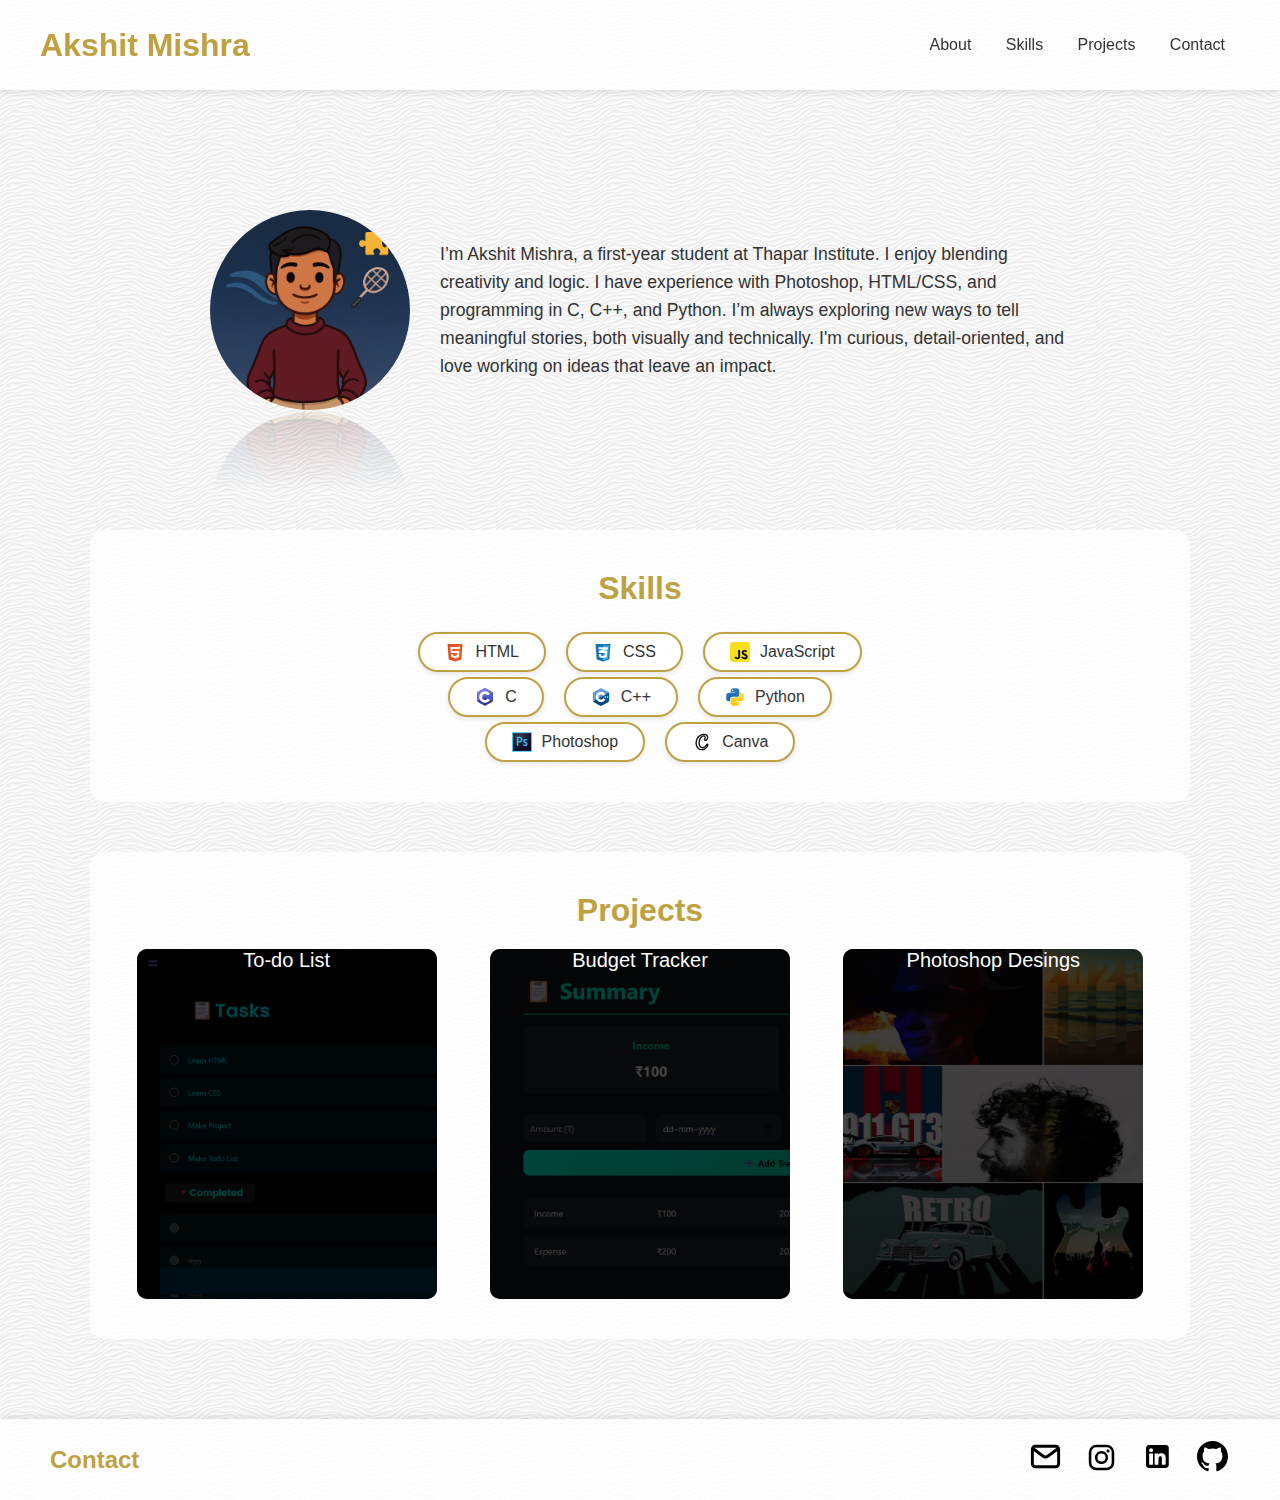
<file: Submissions/akshitmishra_1024180031/main.html>
<!DOCTYPE html>
<html lang="en">

<head>
    <meta charset="UTF-8">
    <meta name="viewport" content="width=device-width, initial-scale=1.0">
    <title>Akshit Mishra</title>
    <link rel="stylesheet" href="style.css">
</head>

<body>
    <div class="header">
        <div class="name">
            <h1>Akshit Mishra</h1>
        </div>
        <div class="nav">
            <nav>
                <a href="#about">About</a>
                <a href="#skills">Skills</a>
                <a href="#projects">Projects</a>
                <a href="#contact">Contact</a>
            </nav>
        </div>
    </div>
    <div class="about" id="about">
        <img src="images/emoji.png" height="200px" style="border-radius: 150px;" alt="">
        <p>I’m Akshit Mishra, a first-year student at Thapar Institute. I enjoy blending creativity and logic. I have
            experience with Photoshop, HTML/CSS, and programming in C, C++, and Python. I’m always exploring new ways to
            tell meaningful stories, both visually and technically. I'm curious, detail-oriented, and love working on
            ideas that leave an impact. 
        </p>
    </div>
    <div class="skills" id="skills">
        <ul class="webdev">
            <li>
                <img src="images/html-5-svgrepo-com.svg" height="20px" alt="" srcset="">
                <p> HTML</p>
            </li>
            <li>
                <img src="images/css-3-svgrepo-com.svg" height="20px" alt="" srcset="">
                <p>CSS</p>
            </li>
            <li>
                <img src="images/javascript-svgrepo-com.svg" height="20px" srcset="">
                <p>JavaScript</p>
            </li>

        </ul>
        <ul class="plang">
            <li>
                <img src="images/icons8-c-programming.svg" height="20px" alt="" srcset="">
                <p>C</p>
            </li>
            <li>
                <img src="images/cpp3-svgrepo-com.svg" height="20px" alt="">
                <p>C++</p>
            </li>
            <li>
                <img src="images/python-svgrepo-com.svg" height="20px" alt="">
                <p>Python</p>
            </li>
        </ul>
        <ul class="Desing">
            <li>
                <img src="images/photoshop-cc-logo-svgrepo-com.svg" height="20px" alt="">
                <p>Photoshop</p>
            </li>
            <li>
                <img src="images/canva-svgrepo-com.svg" height="20px" alt="">
                <p>Canva</p>
            </li>
        </ul>
    </div>
    <div class="projects" id="projects">
        <div class="display">
            <div class="proj1 img-show">
                <p class="info">To-do List</p>
                <img src="images/proj1.png" alt="" srcset="">
                <a class="more" href="https://github.com/AkshitMishra1107/TodoList" target="_blank">See More</a>
            </div>
            <div class="proj2 img-show">
                <p class="info">Budget Tracker</p>
                <img src="images/proj2.png" alt="" srcset="">
                <a class="more" href="https://github.com/AkshitMishra1107/Budget-Manager" target="_blank">See More</a>
            </div>
            <div class="proj3 img-show">
                <p class="info">Photoshop Desings</p>
                <img src="images/imggrid.jpg" width="300px" alt="">
                <a class="more" href="photoshop.html" target="_blank">See More</a> 

            </div>
        </div>
    </div>
    <div class="contact" id="contact">
        <h2>Contact</h2>
        <div class="links">
            <p><a href="mailto:akshitmishra117@gmail.com" target="_blank"><img src="images/email-svgrepo-com.svg" height="35px" srcset=""></a></p>
            <p><a href="https://www.instagram.com/akmishra07/" target="_blank"><img src="images/instagram-svgrepo-com.svg" height="37px" alt="" srcset=""></a></p>
            <p><a href="linkedin.com/in/akshit-mishra-605491326" target="_blank"><img src="images/linkedin-svgrepo-com.svg" height="35px" alt="" srcset=""></a></p>
            <p><a href="https://github.com/AkshitMishra1107" target="_blank"><img src="images/github-logo-svgrepo-com.svg" height="35px" alt="" srcset=""></a></p>
        </div>
    </div>
        <script src="script.js"></script>
</body>

</html>
</file>
<file: Submissions/akshitmishra_1024180031/style.css>
* {
  font-family: 'Segoe UI', sans-serif;
  margin: 0;
  padding: 0;
  box-sizing: border-box;
}

body {
  background-image: url(images/white-waves.jpg);
  color: #333;
}

.header {
  background-color: rgba(255, 255, 255, 0.8);
  box-shadow: 0 2px 8px rgba(0, 0, 0, 0.1);
  display: flex;
  height: 10vh;
  align-items: center;
  justify-content: space-between;
  padding: 0 40px;
  position: sticky;
  top: 0;
  z-index: 1000;
}

.name h1 {
  color: #bfa142;
}

.nav nav a {
  text-decoration: none;
  color: #333;
  padding: 10px 15px;
  font-weight: 500;
  transition: color 0.5s;
}

.nav nav a:hover {
  color: #bfa142;
}

.about {
  display: flex;
  justify-content: center;
  align-items: center;
  margin: 100px auto;
  padding: 20px;
  max-width: 900px;
}

.about img {
  border-radius: 150px;
  margin-right: 30px;
  height: 200px;
  -webkit-box-reflect: below 2px
    linear-gradient(to bottom, transparent 60%, rgba(37, 148, 15, 0.2));
}

.about p {
  width: 100%;
  font-size: 1.1rem;
  line-height: 1.6;
}

.skills {
  background-color: rgba(255, 255, 255, 0.8);
  padding: 40px 20px;
  margin: 50px auto;
  border-radius: 15px;
  width: 90vw;
  max-width: 1100px;
  text-align: center;
}

.skills::before {
  content: "Skills";
  font-size: 2rem;
  font-weight: bold;
  color: #bfa142;
  display: block;
  margin-bottom: 20px;
}

.skills ul {
  list-style: none;
  padding: 0;
  margin: 0 auto;
  display: flex;
  justify-content: center;
  gap:20px;
}

.skills ul li {
  display: flex;
  align-items: center;
  justify-content: center;
  gap: 10px;
  height: 40px;
  padding: 0 25px;
  margin-top: 5px;
  background-color: white;
  border: 2px solid #bfa142;
  border-radius: 30px;
  box-shadow: 0 2px 5px rgba(0, 0, 0, 0.1);
  font-weight: 500;
}
.projects {
  background-color: rgba(255, 255, 255, 0.8);
  padding: 40px 20px;
  margin: 50px auto;
  border-radius: 15px;
  width: 90vw;
  max-width: 1100px;
  text-align: center;
}

.projects::before {
  content: "Projects";
  font-size: 2rem;
  font-weight: bold;
  color: #bfa142;
  display: block;
  margin-bottom: 20px;
}
.display{
    display: grid;
    grid-template-columns:repeat(3,1fr);
}
.img-show {
    overflow: hidden;
    height: 350px;
    width: 300px;
    display: flex;
    position: relative;
    justify-self: center;
    border-radius: 10px;
}
.info{
    position:absolute;
    color: white;
    font-weight: 500;
    font-size: 20px;
    width: 300px;
    height: 350px;
    /* border-bottom:2px solid #07c9ffb2; */
    border-radius: 5px;
    text-align: center;
    background-color: #000000bc;
}
.more {
  position: absolute;
  bottom:30px;
  left:100px;
  text-decoration: none;
  color: white;
  font-weight: bold;
  background-color: #1e2a62a4;
  padding: 6px 12px;
  border-radius: 5px;
  opacity: 0;
  transition: opacity 0.3s ease-in-out;
}
.img-show:hover img{
    transition: ease-in-out 0.5s;
    transform: translateY(30px);
}
.img-show:hover .more {
  opacity: 1;
}
.contact {
  background-color: rgba(255, 255, 255, 0.8);
  box-shadow: 0 -2px 8px rgba(0, 0, 0, 0.1);
  padding: 20px 50px;
  display: flex;
  justify-content: space-between;
  align-items: center;
  flex-wrap: wrap;
  margin-top: 80px;
}

.contact h2 {
  color: #bfa142;
  font-size: 1.5rem;
}

.links {
  display: flex;
  gap: 20px;
}

.links a img {
  transition: transform 0.5s;
}

.links a:hover img {
  transform: scale(1.5);
}
</file>
